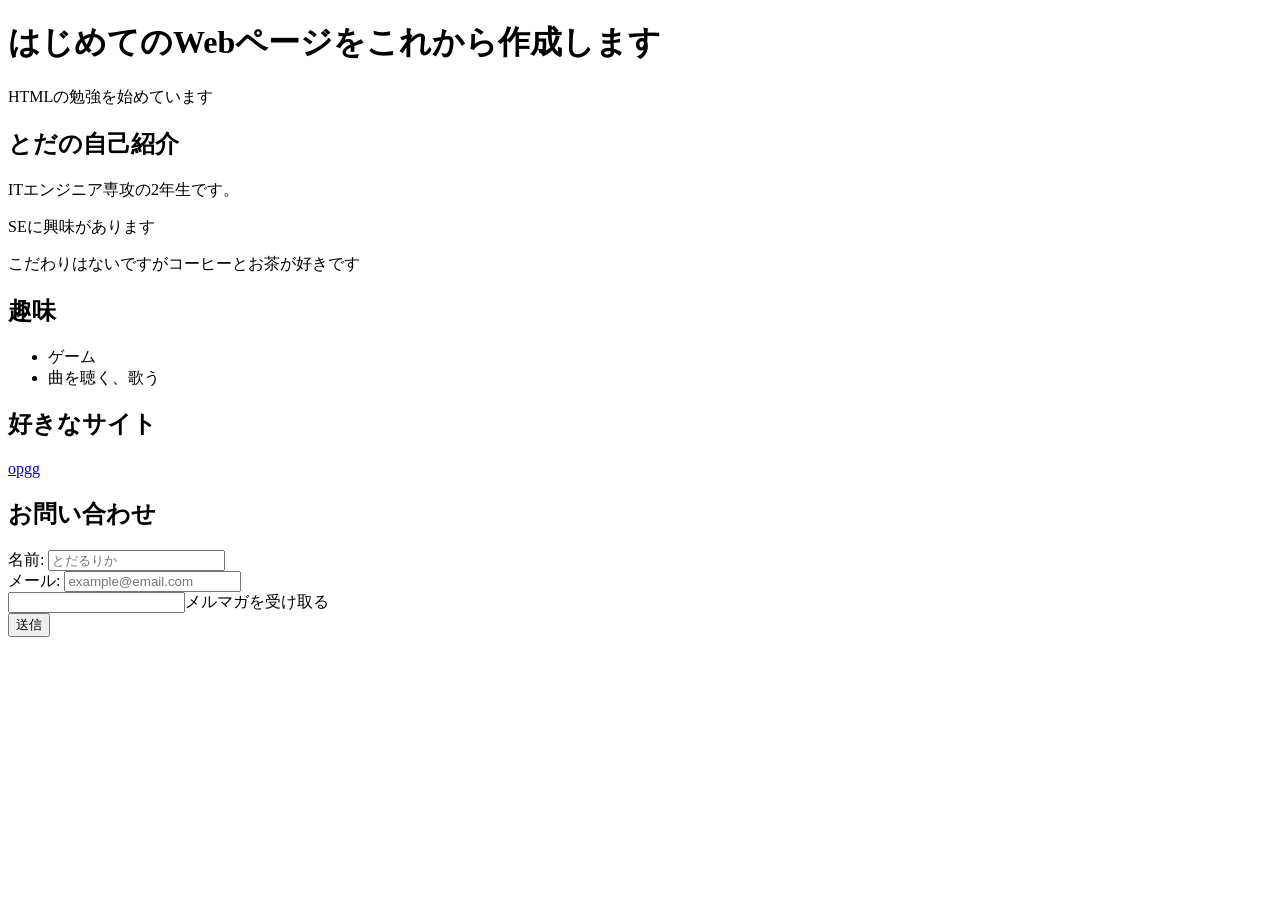
<file: session02/exercise/index.html>
<!doctype html>
<html lang="ja">
  <head>
    <meta charset="UTF-8" />
    <meta name="viewport" content="width=device-width, initial-scale=1.0" />
    <title>自己紹介ページ</title>
  </head>
  <body>
  
    <header>
    <h1>はじめてのWebページをこれから作成します</h1>
    <p>HTMLの勉強を始めています</p>
    </header>
   
    <main>
        <section>
    <h1>とだの自己紹介</h1>
  
    <p>ITエンジニア専攻の2年生です。</p>
      <p>SEに興味があります</p>
      <p>こだわりはないですがコーヒーとお茶が好きです</p>
        </section>

        <section>
        <h2>趣味</h2>
    <ul>
        <li>ゲーム</li>
        <li>曲を聴く、歌う</li>
    </ul>
   
<h2>好きなサイト</h2>
   
<a href="https://op.gg/ja" target="_blank">opgg</a>
        </section>

</main>

   <section>
        <h2>お問い合わせ</h2>
        <form>
            <div>
                <label for="name">名前:</label>
                <input type="text" id="name" placeholder="とだるりか">
            </div>
                <label for="email">メール:</label>
                <input type="email" id="email" placeholder="example@email.com">
            <div>
                <label>
                    <input type="chakebox">メルマガを受け取る
                </label> 
            </div>
            <button type="submit">送信</button>
        </form>
    </section>

    <!-- ============================================
         実習5: お問い合わせフォームを追加しよう
         以下のTODOに従って、フォームを作成してください
    ============================================ -->

    <!-- TODO: sectionタグで「お問い合わせ」セクションを作ろう -->
    <!-- TODO: formタグの中に以下を作成:
         1. 名前の入力欄（type="text"）+ labelタグ
         2. メールアドレスの入力欄（type="email"）+ labelタグ
         3. 送信ボタン（button type="submit"）
    -->
    <!-- ヒント:
    <section>
        <h2>お問い合わせ</h2>
        <form>
            <div>
                <label for="name">名前:</label>
                <input type="text" id="name" placeholder="山田太郎">
            </div>
            ...
        </form>
    </section>
    -->
  </body>
</html>
</file>
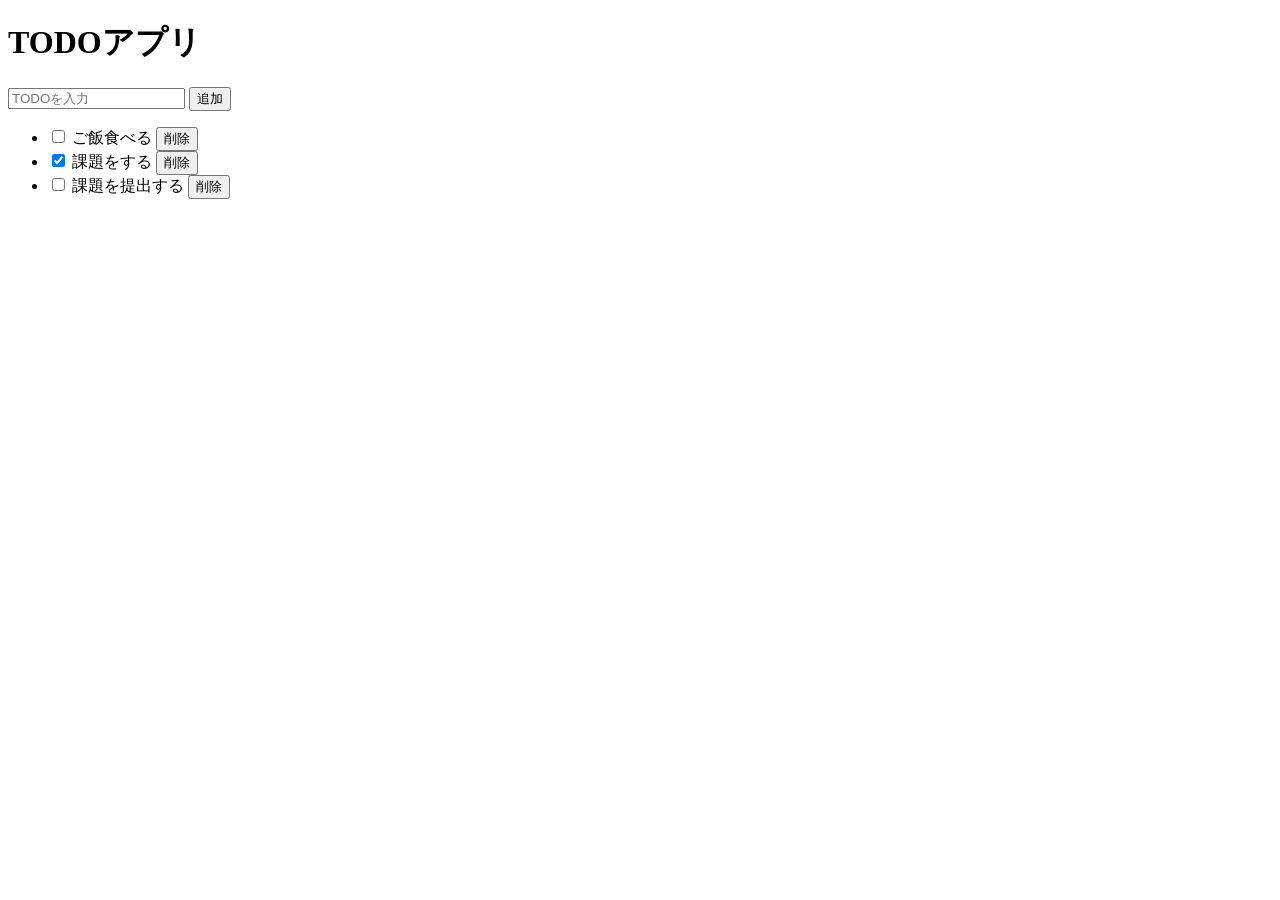
<file: session02/exercise/todo.html>
<!doctype html>
<html lang="ja">
  <head>
    <meta charset="UTF-8" />
    <meta name="viewport" content="width=device-width, initial-scale=1.0" />
    <title>TODO App</title>
  </head>
  <body>
    <!-- ============================================
       TODOアプリの HTML を作ろう

       以下の構造を完成させてください:
       1. ヘッダー: アプリのタイトル（h1）
       2. メイン: 入力フォーム + TODOリスト
       3. フッター: 著作権表示

       各TODO項目の構造:
       <li>
         <label>
           <input type="checkbox">
           <span>TODOのテキスト</span>
         </label>
         <button>削除</button>
       </li>
  ============================================ -->

    <!-- ===== ヘッダー ===== -->
    <header>
      <h1>TODOアプリ</h1>
      <!-- ヒント: h1タグでアプリのタイトルを書こう -->
    </header>

    <!-- ===== メインコンテンツ ===== -->
    <main>
      
      <!-- ----- TODO入力エリア ----- -->
       <form id="todo-form">
        <input type="text" id="todo-input"
                          placeholder="TODOを入力"/>
                           
        <button type="submit">追加</button>


        
      </form>
      <!-- ヒント: form (id="todo-form") タグの中に以下を追加
         - input (type="text", id="todo-input", placeholder="新しいTODOを入力...")
         - button (type="submit", テキスト: "追加")
    -->

      <!-- ----- TODOリスト表示エリア ----- -->
       <ul id="todo-list">
        <li>
          <label>
            <input type="checkbox" id="task1">
            <span>ご飯食べる</span>
          </label>
          <button>削除</button>
        </li>

        <li>
          <label>
            <input type="checkbox" id="task2" checked>
            <span>課題をする</span>
          </label>
          <button>削除</button>
        </li>

        <li>
          <label>
            <input type="checkbox" id="task3">
            <span>課題を提出する</span>
          </label>
          <button>削除</button>
        </li>

       </ul>
      <!-- ヒント: ul (id="todo-list") の中に li を3つ以上追加
         各liには label でcheckboxとspanを包み、後ろに削除ボタンを置く
         1つは checked をつけて完了済みにしてみよう
    --></main>

    <!-- ===== フッター ===== -->
    <footer>
      <!-- ヒント: <p>&copy; 2026 TODO App</p> -->
    </footer>
  </body>
</html>
</file>
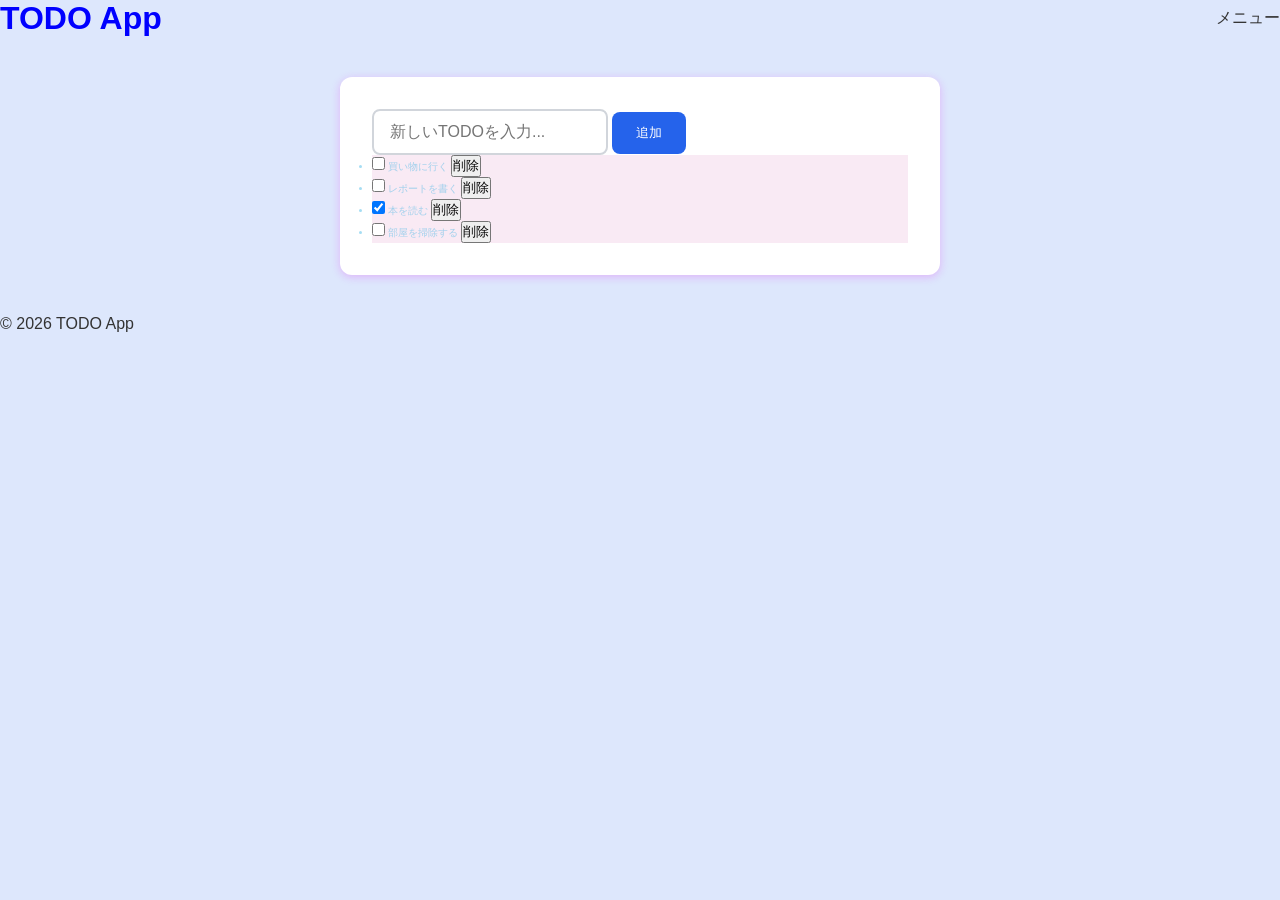
<file: session03/exercise/todo.html>
<!doctype html>
<html lang="ja">
  <head>
    <meta charset="UTF-8" />
    <meta name="viewport" content="width=device-width, initial-scale=1.0" />
    <title>TODO App</title>
    <!-- ヒント: 外部CSSファイルを読み込もう -->
    <link rel="stylesheet" href="style.css">
  </head>
  <body>
    <!-- ヘッダー（第2回の正解にclass名を追加） -->
    <header class="header">
      <h1>TODO App</h1>
      <nav>メニュー</nav>
    </header>

    <!-- メインコンテンツ -->
    <main class="todo-card">
      <!-- TODO入力エリア -->
      <form id="todo-form" class="input-area">
        <input
          type="text"
          id="todo-input"
          class="todo-input"
          placeholder="新しいTODOを入力..."
        />
        <button type="submit" class="todo-button">追加</button>
      </form>

      <!-- TODOリスト -->
      <ul id="todo-list" class="todo-list">
        <li class="todo-item">
          <label class="todo-label">
            <input type="checkbox" class="todo-checkbox" />
            <span class="todo-title">買い物に行く</span>
          </label>
          <button class="delete-button">削除</button>
        </li>

        <li class="todo-item">
          <label class="todo-label">
            <input type="checkbox" class="todo-checkbox" />
            <span class="todo-title">レポートを書く</span>
          </label>
          <button class="delete-button">削除</button>
        </li>

        <li class="todo-item done">
          <label class="todo-label">
            <input type="checkbox" class="todo-checkbox" checked />
            <span class="todo-title">本を読む</span>
          </label>
          <button class="delete-button">削除</button>
        </li>

        <li class="todo-item">
          <label class="todo-label">
            <input type="checkbox" class="todo-checkbox" />
            <span class="todo-title">部屋を掃除する</span>
          </label>
          <button class="delete-button">削除</button>
        </li>
      </ul>
    </main>

    <!-- フッター -->
    <footer class="footer">
      <p>&copy; 2026 TODO App</p>
    </footer>
  </body>
</html>
</file>
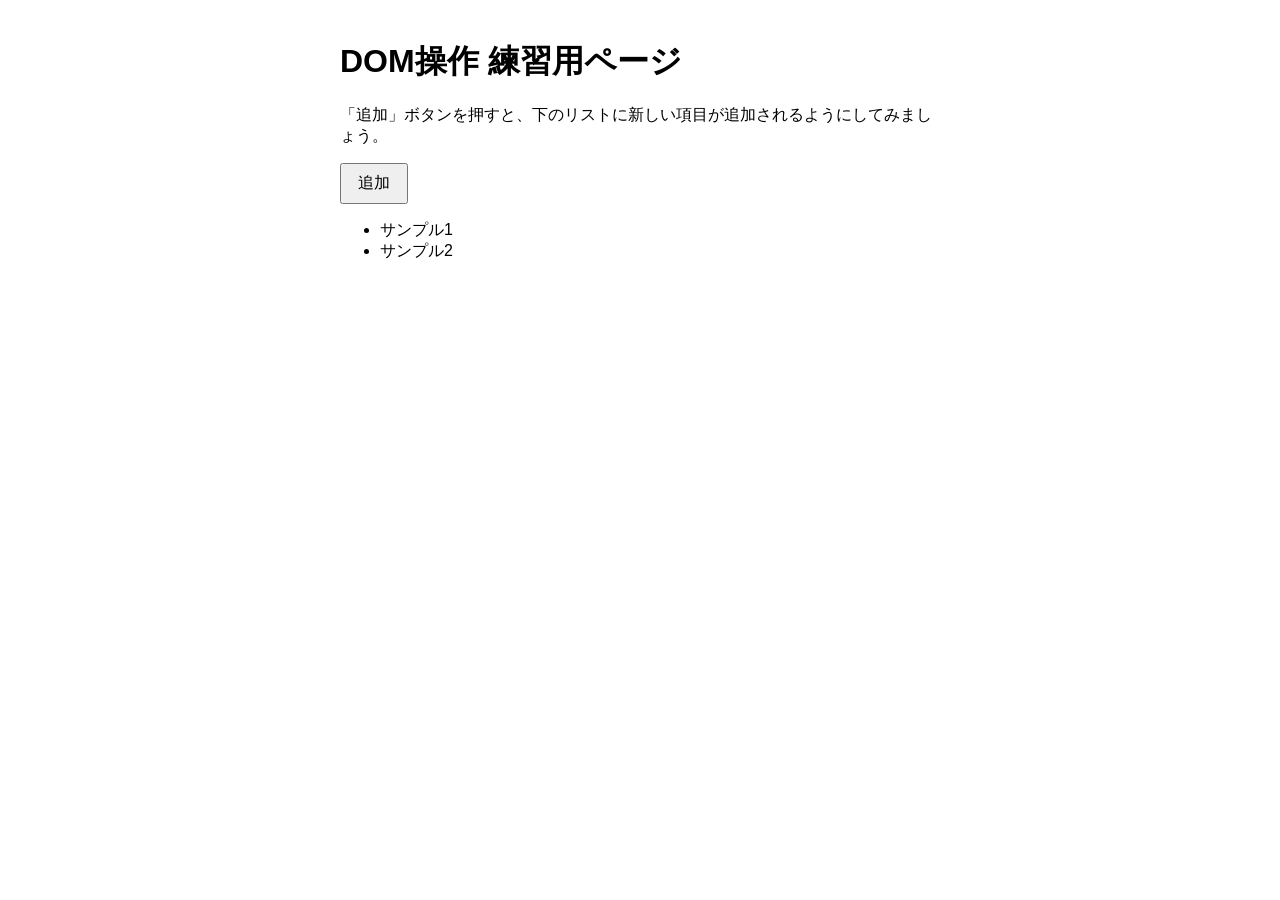
<file: session04/exercise/dom-example.html>
<!doctype html>
<html lang="ja">
  <head>
    <meta charset="UTF-8" />
    <title>DOM操作 練習用</title>
    <style>
      body {
        font-family: sans-serif;
        max-width: 600px;
        margin: 40px auto;
        padding: 0 20px;
      }
      button {
        padding: 8px 16px;
        font-size: 16px;
        cursor: pointer;
      }
      ul {
        margin-top: 16px;
      }
    </style>
  </head>
  <body>
    <h1>DOM操作 練習用ページ</h1>

    <p>
      「追加」ボタンを押すと、下のリストに新しい項目が追加されるようにしてみましょう。
    </p>

    <button id="add-item-btn">追加</button>

    <ul id="item-list">
      <li>サンプル1</li>
      <li>サンプル2</li>
    </ul>

    <script>
      // ↓↓↓ ここから下に、スライドのコードを書いてください ↓↓↓
      // 要素の取得 アイテムを追加するボタンとリストを取得
const addItemBtn = document.getElementById("add-item-btn");
const itemList = document.getElementById("item-list");

// 「追加」ボタンをクリックしたときの処理
addItemBtn.addEventListener("click", () => {
  // 新しいli要素を作成して追加
  const newItem = document.createElement("li");
  newItem.textContent = "new item";
  itemList.appendChild(newItem);
});
    </script>
  </body>
</html>
</file>
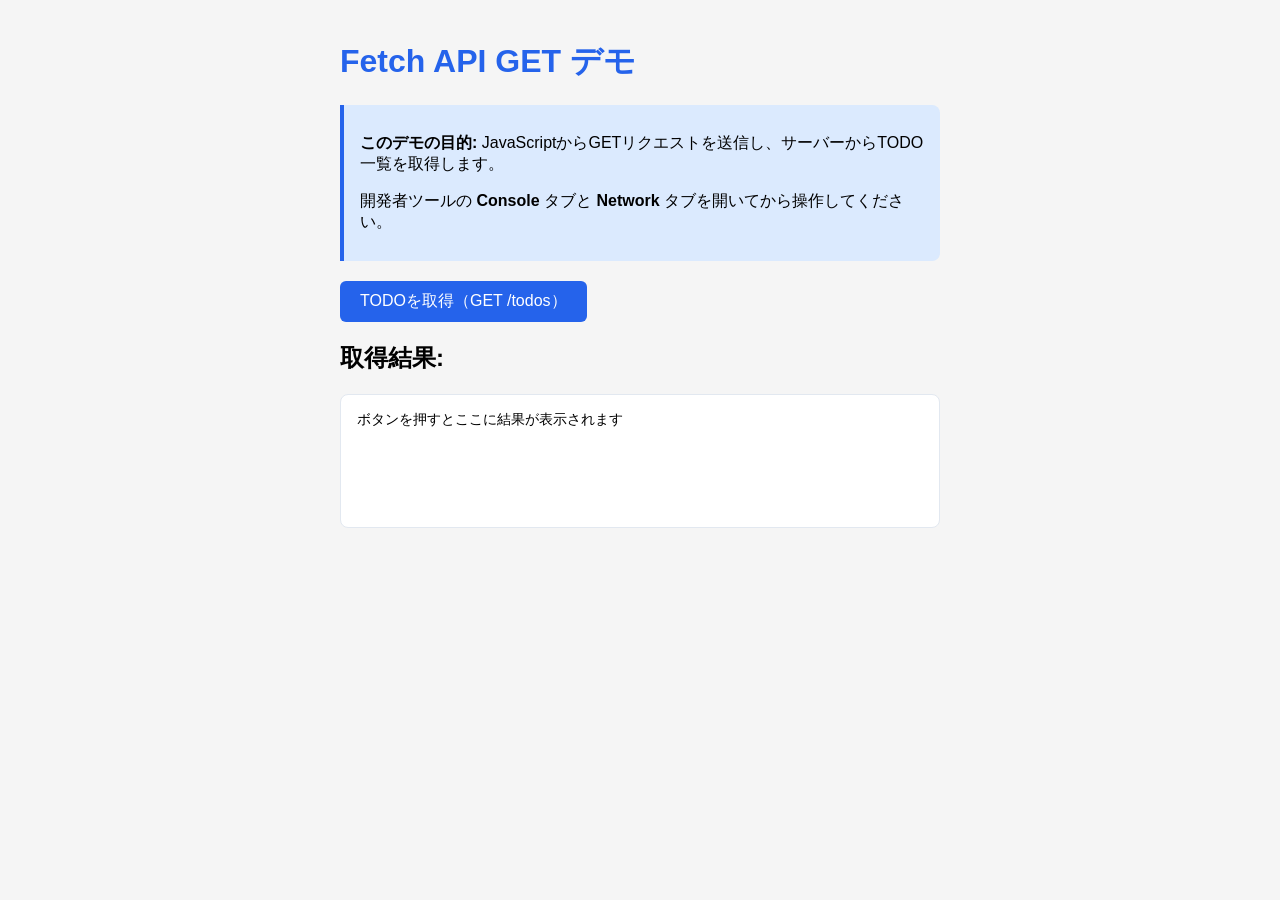
<file: session07/exercise/static/fetch-get-example.html>
<!doctype html>
<html lang="ja">
  <head>
    <meta charset="UTF-8" />
    <meta name="viewport" content="width=device-width, initial-scale=1.0" />
    <title>Fetch API GET デモ</title>
    <style>
      body {
        font-family:
          "Helvetica Neue", Arial, "Hiragino Kaku Gothic ProN", sans-serif;
        max-width: 600px;
        margin: 40px auto;
        padding: 0 20px;
        background-color: #f5f5f5;
      }
      h1 {
        color: #2563eb;
      }
      button {
        background-color: #2563eb;
        color: white;
        border: none;
        padding: 10px 20px;
        border-radius: 6px;
        font-size: 16px;
        cursor: pointer;
      }
      button:hover {
        background-color: #1d4ed8;
      }
      #result {
        margin-top: 20px;
        padding: 16px;
        background-color: white;
        border-radius: 8px;
        border: 1px solid #e2e8f0;
        min-height: 100px;
        white-space: pre-wrap;
        font-family: monospace;
        font-size: 14px;
      }
      .info {
        background-color: #dbeafe;
        border-left: 4px solid #2563eb;
        padding: 12px 16px;
        margin-bottom: 20px;
        border-radius: 0 8px 8px 0;
      }
    </style>
  </head>
  <body>
    <h1>Fetch API GET デモ</h1>

    <div class="info">
      <p>
        <strong>このデモの目的:</strong>
        JavaScriptからGETリクエストを送信し、サーバーからTODO一覧を取得します。
      </p>
      <p>
        開発者ツールの <strong>Console</strong> タブと
        <strong>Network</strong> タブを開いてから操作してください。
      </p>
    </div>

    <button onclick="getTodos()">TODOを取得（GET /todos）</button>

    <h2>取得結果:</h2>
    <div id="result">ボタンを押すとここに結果が表示されます</div>

    <script>
      // =====================================================
      // Fetch API を使った GET リクエストのデモ
      // =====================================================

      // このページは FastAPI の static フォルダから配信される。
      // 画面とAPIが同じサーバー（同一オリジン）なので、相対パス "/todos" で呼べる。

      // async/await を使った GET リクエスト
      async function getTodos() {
        console.log("--- GET /todos を実行します ---");

        try {
          // Step 1: fetch() でGETリクエストを送信
          //   fetch() はデフォルトでGETメソッドを使う
          console.log("Step 1: fetch() でリクエスト送信...");
          const response = await fetch("/todos");

          // Step 2: レスポンスのステータスを確認
          console.log("Step 2: レスポンス受信");
          console.log("  ステータスコード:", response.status);
          console.log("  OK?:", response.ok);

          // Step 3: レスポンスのbodyをJSON形式で解析
          //   response.json() はPromiseを返すのでawaitが必要
          console.log("Step 3: JSONを解析中...");
          const data = await response.json();

          // Step 4: 取得したデータを表示
          console.log("Step 4: データ取得完了!");
          console.log("  取得したTODO一覧:", data);
          console.log("  TODO数:", data.length);

          // 画面にも表示
          const resultDiv = document.getElementById("result");
          resultDiv.textContent = JSON.stringify(data, null, 2);
        } catch (error) {
          // エラーが発生した場合（サーバーが起動していないなど）
          console.error("エラーが発生しました:", error);
          document.getElementById("result").textContent =
            "エラー: " +
            error.message +
            "\n\nサーバーが起動しているか確認してください。";
        }
      }
    </script>
  </body>
</html>
</file>
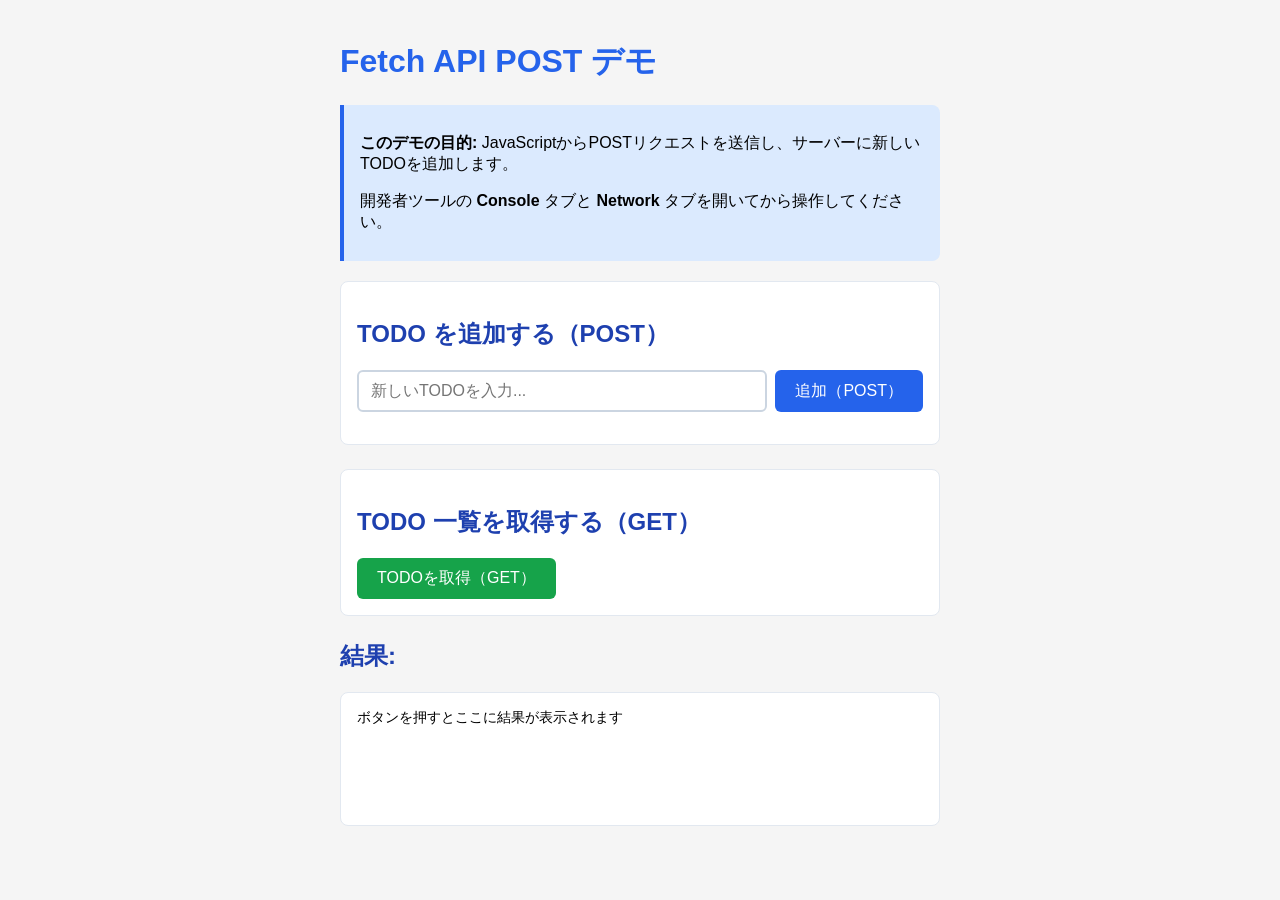
<file: session07/exercise/static/fetch-post-example.html>
<!doctype html>
<html lang="ja">
  <head>
    <meta charset="UTF-8" />
    <meta name="viewport" content="width=device-width, initial-scale=1.0" />
    <title>Fetch API POST デモ</title>
    <style>
      body {
        font-family:
          "Helvetica Neue", Arial, "Hiragino Kaku Gothic ProN", sans-serif;
        max-width: 600px;
        margin: 40px auto;
        padding: 0 20px;
        background-color: #f5f5f5;
      }
      h1 {
        color: #2563eb;
      }
      h2 {
        color: #1e40af;
      }
      .input-group {
        display: flex;
        gap: 8px;
        margin-bottom: 16px;
      }
      input[type="text"] {
        flex: 1;
        padding: 10px 12px;
        border: 2px solid #cbd5e1;
        border-radius: 6px;
        font-size: 16px;
      }
      input[type="text"]:focus {
        outline: none;
        border-color: #2563eb;
      }
      button {
        background-color: #2563eb;
        color: white;
        border: none;
        padding: 10px 20px;
        border-radius: 6px;
        font-size: 16px;
        cursor: pointer;
      }
      button:hover {
        background-color: #1d4ed8;
      }
      .btn-green {
        background-color: #16a34a;
      }
      .btn-green:hover {
        background-color: #15803d;
      }
      #result {
        margin-top: 20px;
        padding: 16px;
        background-color: white;
        border-radius: 8px;
        border: 1px solid #e2e8f0;
        min-height: 100px;
        white-space: pre-wrap;
        font-family: monospace;
        font-size: 14px;
      }
      .info {
        background-color: #dbeafe;
        border-left: 4px solid #2563eb;
        padding: 12px 16px;
        margin-bottom: 20px;
        border-radius: 0 8px 8px 0;
      }
      .section {
        margin-bottom: 24px;
        padding: 16px;
        background-color: white;
        border-radius: 8px;
        border: 1px solid #e2e8f0;
      }
    </style>
  </head>
  <body>
    <h1>Fetch API POST デモ</h1>

    <div class="info">
      <p>
        <strong>このデモの目的:</strong>
        JavaScriptからPOSTリクエストを送信し、サーバーに新しいTODOを追加します。
      </p>
      <p>
        開発者ツールの <strong>Console</strong> タブと
        <strong>Network</strong> タブを開いてから操作してください。
      </p>
    </div>

    <div class="section">
      <h2>TODO を追加する（POST）</h2>
      <div class="input-group">
        <input type="text" id="todoInput" placeholder="新しいTODOを入力..." />
        <button onclick="addTodo()">追加（POST）</button>
      </div>
    </div>

    <div class="section">
      <h2>TODO 一覧を取得する（GET）</h2>
      <button class="btn-green" onclick="getTodos()">TODOを取得（GET）</button>
    </div>

    <h2>結果:</h2>
    <div id="result">ボタンを押すとここに結果が表示されます</div>

    <script>
      // =====================================================
      // Fetch API を使った POST リクエストのデモ
      // =====================================================

      // このページは FastAPI の static フォルダから配信される。
      // 画面とAPIが同じサーバー（同一オリジン）なので、相対パス "/todos" で呼べる。

      // ----- GET: TODO一覧を取得 -----
      async function getTodos() {
        console.log("--- GET /todos を実行します ---");
        try {
          const response = await fetch("/todos");
          const data = await response.json();
          console.log("取得したTODO一覧:", data);
          document.getElementById("result").textContent =
            "GET /todos のレスポンス:\n" + JSON.stringify(data, null, 2);
        } catch (error) {
          console.error("GETエラー:", error);
          document.getElementById("result").textContent =
            "エラー: " + error.message;
        }
      }

      // ----- POST: 新しいTODOを追加 -----
      async function addTodo() {
        const input = document.getElementById("todoInput");
        const title = input.value.trim();

        if (!title) {
          alert("TODOを入力してください");
          return;
        }

        console.log("--- POST /todos を実行します ---");
        console.log("送信するデータ:", { title: title });

        try {
          // Step 1: POSTリクエストの設定
          //   method: HTTPメソッドを指定
          //   headers: 送信するデータの形式を宣言
          //   body: 送信するデータ（JSON文字列に変換）
          const requestBody = { title: title };
          console.log("Step 1: リクエスト設定");
          console.log("  method: POST");
          console.log("  Content-Type: application/json");
          console.log("  body (JSオブジェクト):", requestBody);
          console.log("  body (JSON文字列):", JSON.stringify(requestBody));

          // Step 2: fetch() でPOSTリクエストを送信
          console.log("Step 2: fetch() でリクエスト送信...");
          const response = await fetch("/todos", {
            method: "POST",
            headers: {
              "Content-Type": "application/json",
            },
            body: JSON.stringify(requestBody),
          });

          // Step 3: レスポンスを確認
          console.log("Step 3: レスポンス受信");
          console.log("  ステータスコード:", response.status);
          const data = await response.json();
          console.log("  レスポンスデータ:", data);
          console.log("  サーバーが付与したID:", data.id);

          // Step 4: 画面に表示
          document.getElementById("result").textContent =
            "POST /todos のレスポンス:\n" + JSON.stringify(data, null, 2);

          // 入力欄をクリア
          input.value = "";
        } catch (error) {
          console.error("POSTエラー:", error);
          document.getElementById("result").textContent =
            "エラー: " + error.message;
        }
      }

      // Enterキーでも追加できるようにする
      document
        .getElementById("todoInput")
        .addEventListener("keydown", function (e) {
          if (e.key === "Enter") {
            addTodo();
          }
        });
    </script>
  </body>
</html>
</file>
<file: session03/exercise/style.css>
/* ===========================================
   TODOアプリ CSS - 実習用スターター
   第3回 CSS基礎

   todo.html の <link> タグのコメントを外して
   このファイルを読み込んでからスタイルを書いていこう
   =========================================== */

   h1 {
        color:blue;
      }


/* --- 1. リセットと基本設定 ---
   ヒント: * で全要素の margin/padding を 0 に
          box-sizing: border-box でサイズ計算を楽に */

* {
  margin: 0;
  padding: 0;
  box-sizing: border-box;
  /* ヒント: margin: 0; padding: 0; box-sizing: border-box; */
}

body {
  font-family: "Helvetica Neue", Arial, "Hiragino Sans",
               "Noto Sans JP", sans-serif;
  background-color: #175ff025;
  color: #333;
  /* ヒント: font-family, background-color: #f3f4f6, color: #333 */
}

/* --- 2. ヘッダー ---
   ヒント: 背景色 #2563eb, 文字色 white, padding, text-align: center */

.header {
  display: flex; justify-content: space-between; align-items: center;
}

.header h1 {
  /* ヒント: font-size: 24px */
}

/* --- 3. メインコンテンツ --- */

/* --- 4. TODOカード ---
   ヒント: 白背景, max-width: 600px, margin: 24px auto で中央配置
           padding: 32px, border-radius: 12px, box-shadow */

.todo-card {
  background-color: white;
  max-width: 600px;
  margin: 40px auto;       /* 上下40px、左右は自動で中央配置 */
  padding: 32px;
  border-radius: 12px;     /* 角を丸くする */
  box-shadow: 0 2px 8px rgba(227, 45, 243, 0.274);  /* 影 */
}

/* --- 5. 入力エリア ---
   ヒント: display: flex で横並び, gap: 8px, margin-bottom: 24px */

.input-area {
  
}

.todo-input {
  flex: 1;                  /* 残りの幅を使い切る */
  padding: 12px 16px;
  border: 2px solid #d1d5db;
  border-radius: 8px;
  font-size: 16px;
  /* ヒント: flex: 1, padding: 12px 16px, border: 2px solid #d1d5db
             border-radius: 8px, font-size: 16px */
}

.todo-input:focus {
  /* ヒント: border-color: #2563eb, outline: none */
}

.todo-button {
  padding: 12px 24px;
  background-color: #2563eb;
  color: white;
  border: none;
  border-radius: 8px;
  cursor: pointer;
  /* ヒント: padding: 12px 24px, background-color: #2563eb
             color: white, border: none, border-radius: 8px, cursor: pointer */
}

.todo-button:hover {
  background-color: #1d4ed8;
  /* ヒント: background-color: #1d4ed8 */
}

/* --- 6. TODOリスト --- */

.todo-list {
  background-color: #f9fafb;
  /* ヒント: list-style: none */
}

.todo-item {
  /* ヒント: display: flex, align-items: center, justify-content: space-between
             padding: 12px 16px, margin-bottom: 8px
             background-color: #f9fafb, border: 1px solid #e5e7eb, border-radius: 8px */
  color:rgba(43, 174, 226, 0.425);
  font-size: 10px;
  background-color: rgba(255, 20, 145, 0.068);

            }

.todo-item:hover {
  /* ヒント: background-color: #eff6ff */
}

/* --- 7. TODO項目の内容 --- */

.todo-label {
  /* ヒント: display: flex, align-items: center, gap: 12px, cursor: pointer, flex: 1 */
}

.todo-checkbox {
  /* ヒント: width: 20px, height: 20px, cursor: pointer */
}

.todo-title {
  /* ヒント: font-size: 16px */
}

/* --- 8. 完了状態 ---
   ヒント: 完了アイテムの背景を変え、テキストに取り消し線を引く */

.todo-item.done {
  /* ヒント: background-color: #f0fdf4, border-color: #bbf7d0 */
}

.todo-item.done .todo-title {
  /* ヒント: text-decoration: line-through, color: #9ca3af */
}

/* --- 9. 削除ボタン --- */

.delete-button {
  /* ヒント: padding: 6px 12px, background-color: transparent
             color: #9ca3af, border: 1px solid #d1d5db, border-radius: 6px, cursor: pointer */
}

.delete-button:hover {
  /* ヒント: background-color: #fef2f2, color: #dc2626, border-color: #fca5a5 */
}

/* --- 10. 空メッセージ ---
   ヒント: TODOが0件のときに表示するメッセージ
           text-align: center, padding: 32px, color: #9ca3af, font-size: 14px */

.empty-message {
}

/* --- 11. ページフッター --- */

.footer {
  /* ヒント: background-color: #374151, color: #9ca3af
             text-align: center, padding: 16px, font-size: 14px */
}

/* --- 12. レスポンシブデザイン ---
   ヒント: @media (max-width: 480px) でスマホ向けスタイルを記述
           カードのmargin/paddingを小さく、入力エリアを縦並びに */
</file>
